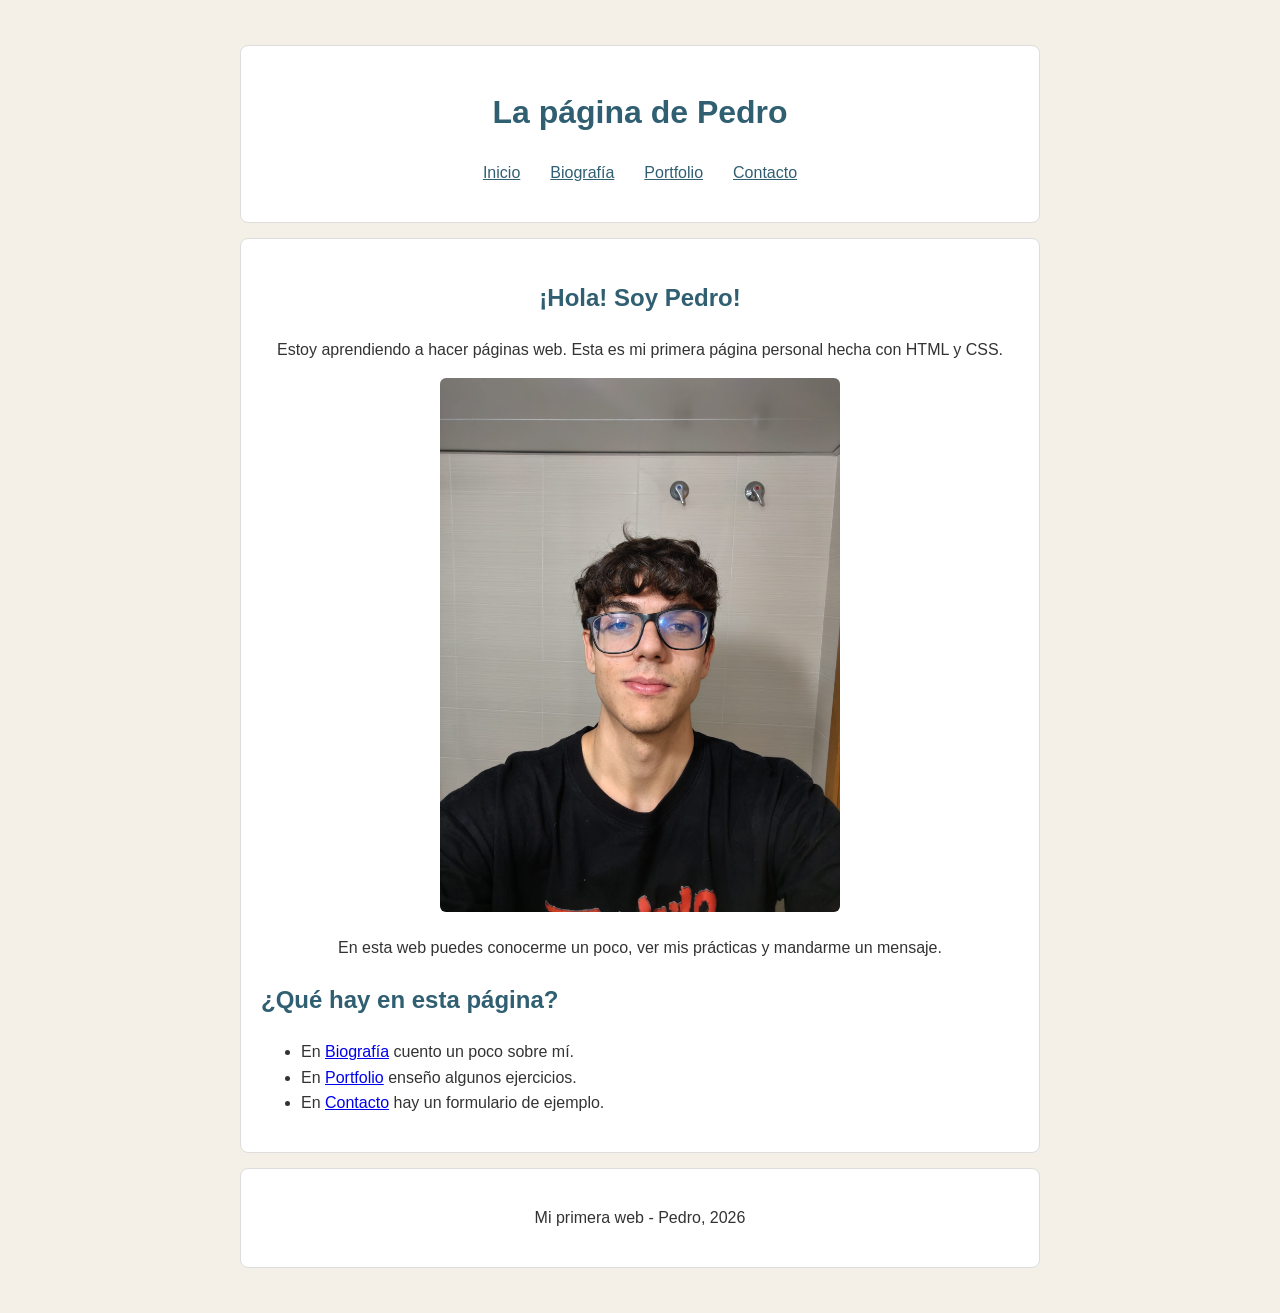
<file: index.html>
<!DOCTYPE html>
<html lang="es">
<head>
    <meta charset="UTF-8">
    <meta name="viewport" content="width=device-width, initial-scale=1.0">
    <title>Mi página personal</title>
    <link rel="stylesheet" href="css/style.css">
</head>
<body>
    <header>
        <h1>La página de Pedro</h1>
        <nav>
            <ul>
                <li><a href="index.html">Inicio</a></li>
                <li><a href="biografia.html">Biografía</a></li>
                <li><a href="portfolio.html">Portfolio</a></li>
                <li><a href="contacto.html">Contacto</a></li>
            </ul>
        </nav>
    </header>

    <main>
        <section class="presentacion">
            <h2>¡Hola! Soy Pedro!</h2>
            <p>Estoy aprendiendo a hacer páginas web. Esta es mi primera página personal hecha con HTML y CSS.</p>
            <img src="./assets/mypicture.jpeg">
            <p>En esta web puedes conocerme un poco, ver mis prácticas y mandarme un mensaje.</p>
        </section>

        <section>
            <h2>¿Qué hay en esta página?</h2>
            <ul>
                <li>En <a href="biografia.html">Biografía</a> cuento un poco sobre mí.</li>
                <li>En <a href="portfolio.html">Portfolio</a> enseño algunos ejercicios.</li>
                <li>En <a href="contacto.html">Contacto</a> hay un formulario de ejemplo.</li>
            </ul>
        </section>
    </main>

    <footer>
        <p>Mi primera web - Pedro, 2026</p>
    </footer>
</body>
</html>
</file>
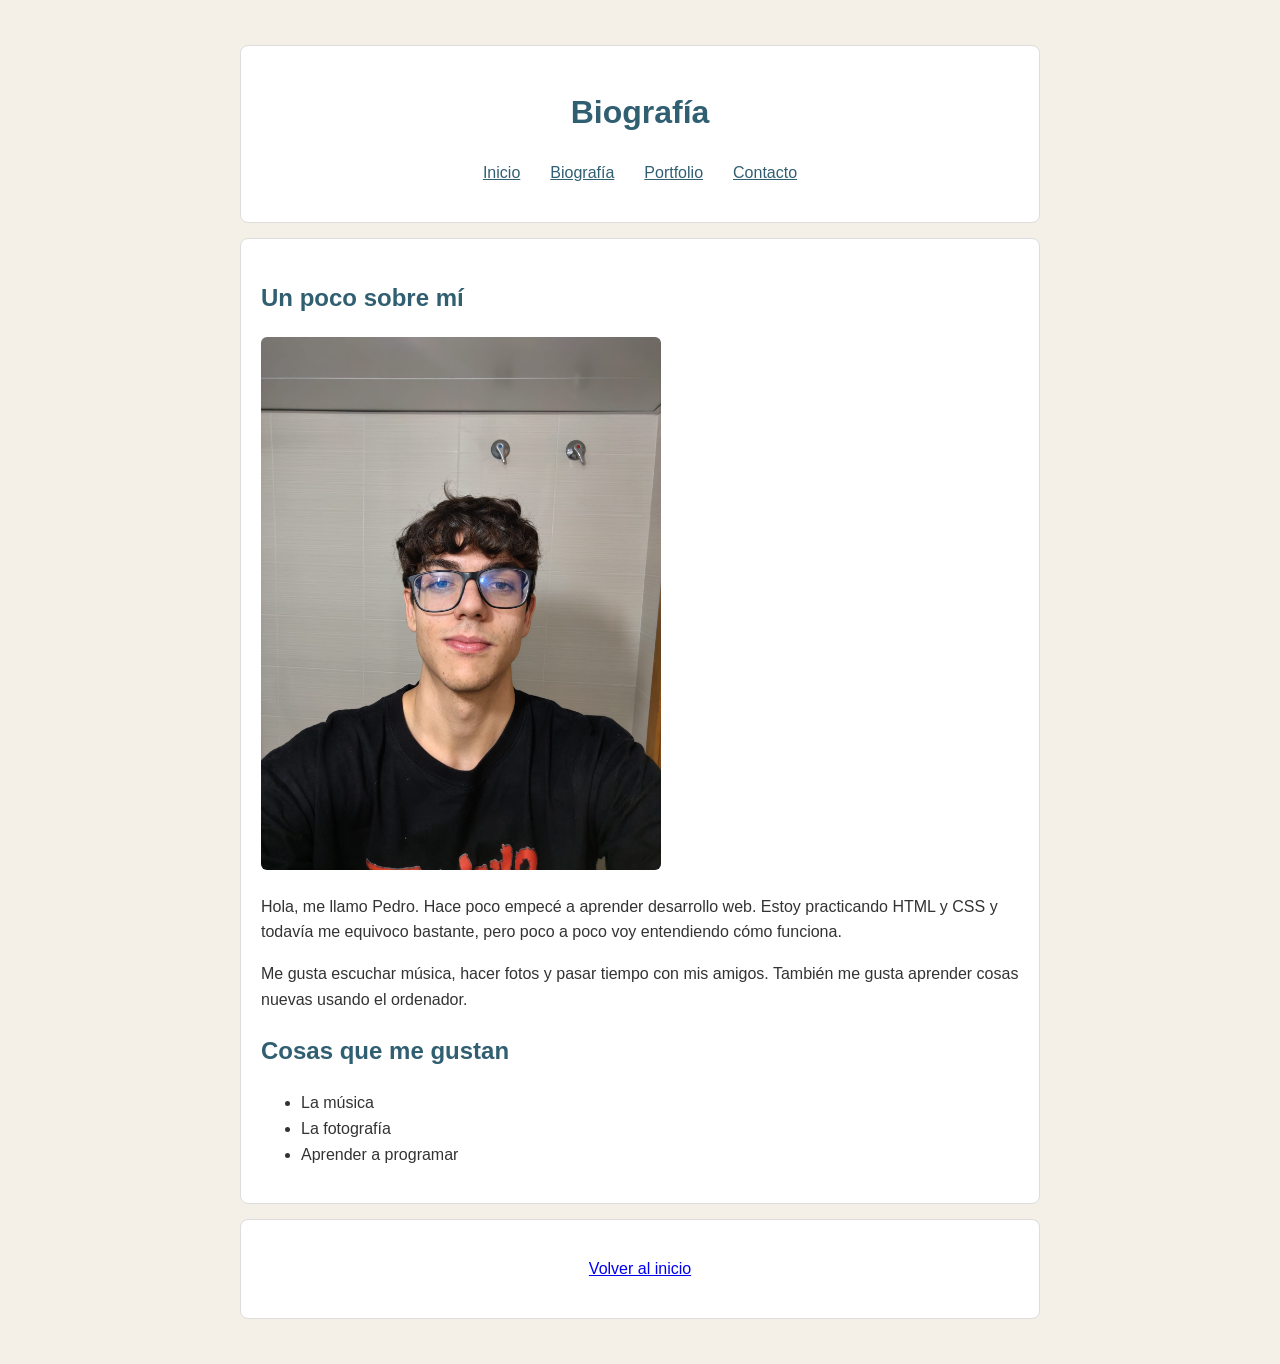
<file: biografia.html>
<!DOCTYPE html>
<html lang="es">
<head>
    <meta charset="UTF-8">
    <meta name="viewport" content="width=device-width, initial-scale=1.0">
    <title>Biografía de Pedro</title>
    <link rel="stylesheet" href="css/style.css">
</head>
<body>
    <header>
        <h1>Biografía</h1>
        <nav>
            <ul>
                <li><a href="index.html">Inicio</a></li>
                <li><a href="biografia.html">Biografía</a></li>
                <li><a href="portfolio.html">Portfolio</a></li>
                <li><a href="contacto.html">Contacto</a></li>
            </ul>
        </nav>
    </header>

    <main>
        <section>
            <h2>Un poco sobre mí</h2>
            <img src="./assets/mypicture.jpeg">
            <p>Hola, me llamo Pedro. Hace poco empecé a aprender desarrollo web. Estoy practicando HTML y CSS y todavía me equivoco bastante, pero poco a poco voy entendiendo cómo funciona.</p>
            <p>Me gusta escuchar música, hacer fotos y pasar tiempo con mis amigos. También me gusta aprender cosas nuevas usando el ordenador.</p>
        </section>

        <section>
            <h2>Cosas que me gustan</h2>
            <ul>
                <li>La música</li>
                <li>La fotografía</li>
                <li>Aprender a programar</li>
            </ul>
        </section>
    </main>

    <footer>
        <p><a href="index.html">Volver al inicio</a></p>
    </footer>
</body>
</html>
</file>
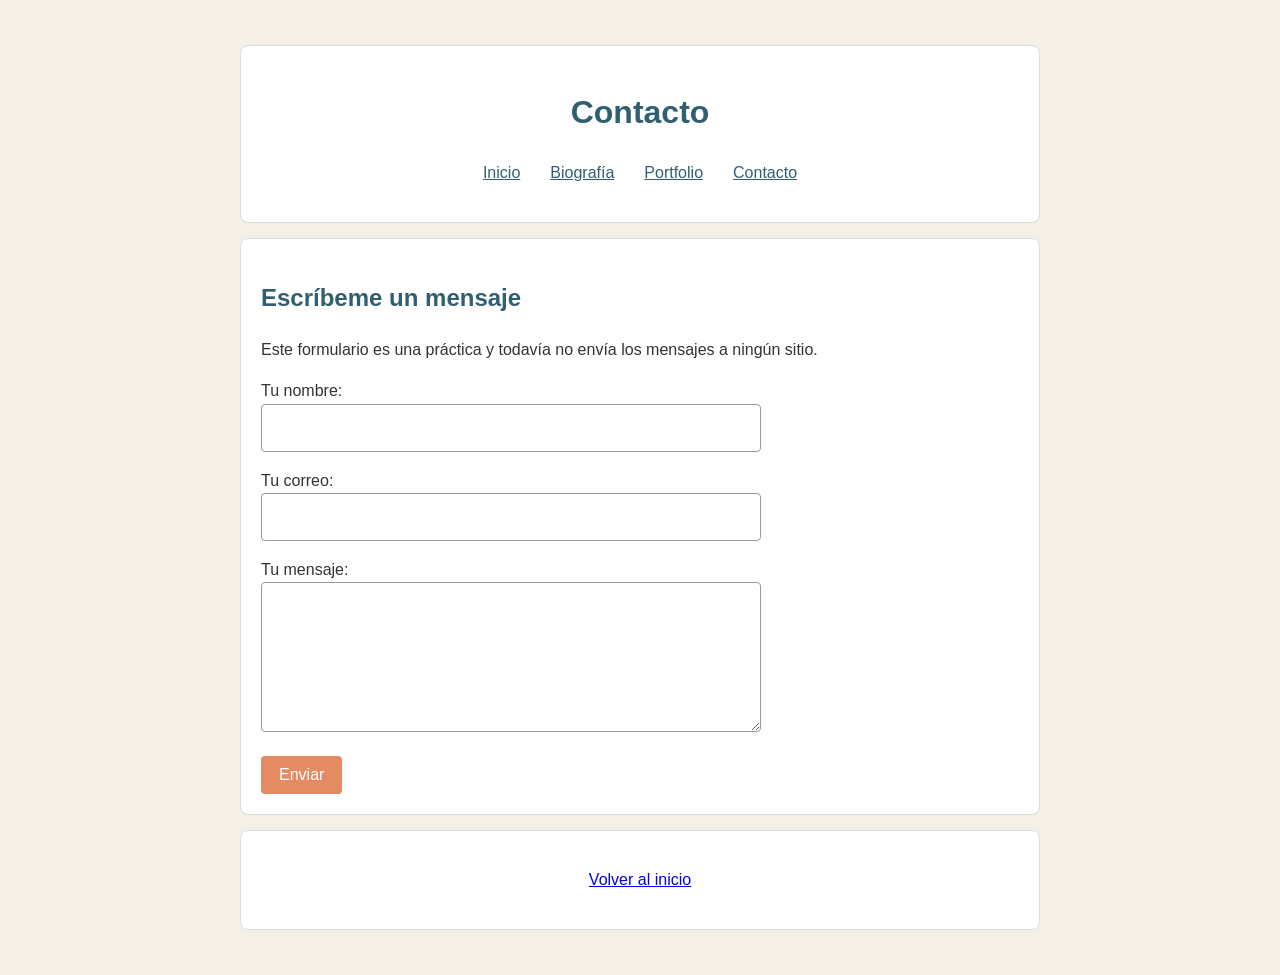
<file: contacto.html>
<!DOCTYPE html>
<html lang="es">
<head>
    <meta charset="UTF-8">
    <meta name="viewport" content="width=device-width, initial-scale=1.0">
    <title>Contacto</title>
    <link rel="stylesheet" href="css/style.css">
</head>
<body>
    <header>
        <h1>Contacto</h1>
        <nav>
            <ul>
                <li><a href="index.html">Inicio</a></li>
                <li><a href="biografia.html">Biografía</a></li>
                <li><a href="portfolio.html">Portfolio</a></li>
                <li><a href="contacto.html">Contacto</a></li>
            </ul>
        </nav>
    </header>

    <main>
        <section>
            <h2>Escríbeme un mensaje</h2>
            <p>Este formulario es una práctica y todavía no envía los mensajes a ningún sitio.</p>
            <form action="#">
                <p>
                    <label for="nombre">Tu nombre:</label><br>
                    <input type="text" id="nombre" name="nombre" required>
                </p>
                <p>
                    <label for="correo">Tu correo:</label><br>
                    <input type="email" id="correo" name="correo" required>
                </p>
                <p>
                    <label for="mensaje">Tu mensaje:</label><br>
                    <textarea id="mensaje" name="mensaje" rows="5" required></textarea>
                </p>
                <button type="submit">Enviar</button>
            </form>
        </section>
    </main>

    <footer>
        <p><a href="index.html">Volver al inicio</a></p>
    </footer>
</body>
</html>
</file>
<file: css/style.css>
/* estos son algunos colores que utilizee en la página */
:root {
    --color-fondo: #f4f0e8;
    --color-caja: white;
    --color-texto: #333333;
    --color-enlace: #315f72;
    --color-boton: #e58b63;
}

/* estilos generales que intente poner */
* {
    box-sizing: border-box;
}

body {
    margin: 0;
    padding: 15px;
    background-color: var(--color-fondo);
    color: var(--color-texto);
    font-family: Arial, sans-serif;
    line-height: 1.6;
}

header,
main,
footer {
    max-width: 800px;
    margin: 15px auto;
    padding: 20px;
    background-color: var(--color-caja);
    border: 1px solid #dddddd;
    border-radius: 8px;
}

header {
    text-align: center;
}

h1,
h2,
h3 {
    color: var(--color-enlace);
}

nav ul {
    display: flex;
    flex-wrap: wrap;
    justify-content: center;
    gap: 10px;
    padding: 0;
    list-style: none;
}

nav a {
    padding: 7px 10px;
    color: var(--color-enlace);
}

nav a:hover {
    color: #a4492e;
}

a:focus,
button:focus,
input:focus,
textarea:focus {
    outline: 2px solid var(--color-boton);
}

img {
    width: 100%;
    max-width: 400px;
    height: auto;
    border-radius: 6px;
}

.presentacion {
    text-align: center;
}

.proyecto {
    margin: 20px 0;
    padding: 15px;
    background-color: #f8f7f3;
    border: 1px solid #dddddd;
}

video,
audio {
    display: block;
    width: 100%;
    max-width: 500px;
    margin-bottom: 20px;
}

input,
textarea {
    width: 100%;
    max-width: 500px;
    padding: 10px;
    border: 1px solid #999999;
    border-radius: 4px;
    font: inherit;
}

button {
    padding: 10px 18px;
    border: 0;
    border-radius: 4px;
    background-color: var(--color-boton);
    color: white;
    font-size: 1rem;
    cursor: pointer;
}

button:hover {
    background-color: #c76e48;
}

footer {
    text-align: center;
}

@media (min-width: 700px) {
    body {
        padding: 30px;
    }

    .proyecto {
        display: inline-block;
        width: 48%;
        vertical-align: top;
    }
}
</file>
